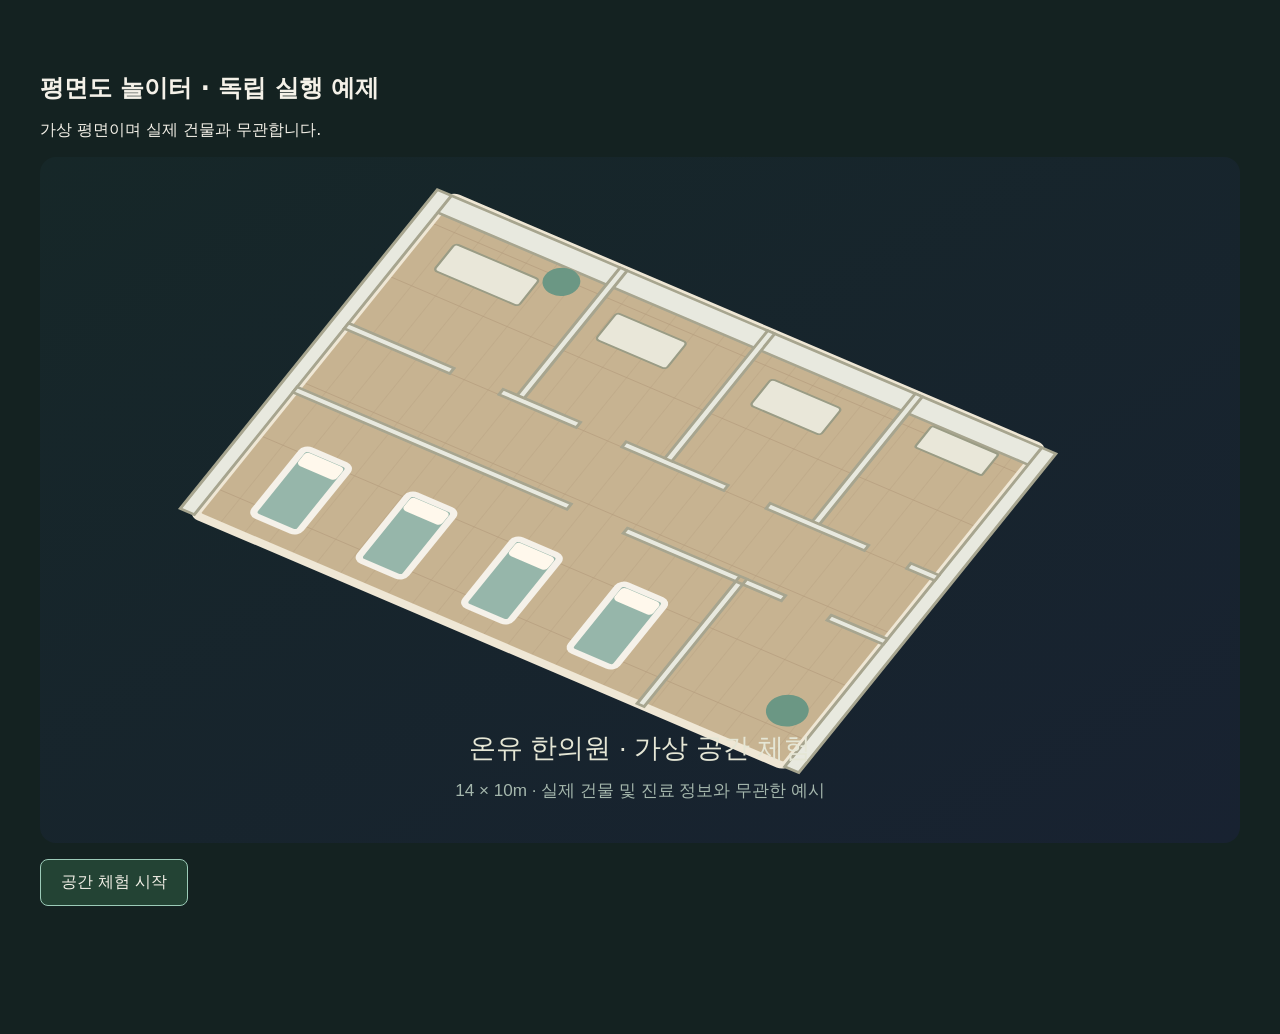
<file: assets/rpg/ui/intro/floorplan/v2/index.html>
<!doctype html>
<html lang="ko"><head><meta charset="utf-8"><meta name="viewport" content="width=device-width,initial-scale=1">
<title>평면도 놀이터 독립 예제</title><link rel="stylesheet" href="./playground.css">
<style>body{margin:0;background:#142221;color:#f4f1e8;font-family:system-ui}main{max-width:1200px;margin:40px auto;padding:16px}h1{font-size:24px}[data-floorplan-standalone]{min-height:240px}[data-fp-poster]{display:block;width:100%;height:auto;border-radius:16px}[data-fp-poster][hidden],[data-fp-mount][hidden],[data-fp-start][hidden]{display:none}[data-fp-start]{margin:16px 0;padding:12px 20px;border:1px solid #9ccbb8;border-radius:8px;background:#234334;color:#f4f1e8;font:inherit;cursor:pointer}[data-fp-start]:disabled{cursor:wait;opacity:.65}[data-fp-message]{min-height:1.5em;color:#b8cfbd}</style></head>
<body><main><h1>평면도 놀이터 · 독립 실행 예제</h1><p>가상 평면이며 실제 건물과 무관합니다.</p>
<section data-floorplan-standalone aria-label="실내 공간 체험">
<img data-fp-poster src="./poster.svg" alt="가상 실내 공간 미리보기" width="1400" height="800">
<button data-fp-start type="button" hidden>공간 체험 시작</button>
<p data-fp-message role="status" aria-live="polite"></p><div data-fp-mount hidden></div>
<noscript><p>공간 체험에는 JavaScript와 WebGL이 필요합니다. 위 미리보기는 계속 볼 수 있습니다.</p></noscript>
</section></main><script type="module" src="./standalone.js"></script></body></html>
</file>
<file: assets/rpg/ui/intro/floorplan/v2/playground.css>
.floorplan-playground{--fp-mint:#9ccbb8;--fp-gold:#e4c38a;--fp-line:rgba(191,212,196,.2);position:relative;width:100%;color:#e9eee6;background:#14251f;border:1px solid var(--fp-line);border-radius:16px;overflow:hidden;font:14px/1.5 system-ui,-apple-system,Segoe UI,sans-serif;box-shadow:0 24px 70px #050b084a;isolation:isolate;text-align:left;box-sizing:border-box}.floorplan-playground *{box-sizing:border-box}.floorplan-playground [hidden]{display:none!important}.floorplan-playground button{font:inherit;cursor:pointer;border:1px solid var(--fp-line);background:#eaf1e80a;border-radius:7px;color:#e4eae1;padding:7px 11px;min-height:36px;transition:background .15s,border-color .15s}.floorplan-playground button:hover{background:#d9ece21c;border-color:#a2c3b0}.floorplan-playground button:focus-visible,.floorplan-playground input:focus-visible{outline:2px solid var(--fp-mint);outline-offset:3px}.floorplan-playground .fp-toolbar{position:relative;z-index:2;display:flex;align-items:center;justify-content:space-between;gap:12px;padding:14px 18px;background:linear-gradient(110deg,#243a2d,#15251e);border-bottom:1px solid var(--fp-line)}.floorplan-playground .fp-caption{display:flex;flex-direction:column;gap:3px}.floorplan-playground .fp-caption strong{font-size:16px;font-weight:650;color:#f3e4c8}.floorplan-playground .fp-caption span{font-size:11px;color:#a8bcb0}.floorplan-playground .fp-actions{display:flex;align-items:center;gap:6px;flex-wrap:wrap}.floorplan-playground .fp-actions button{font-size:12px}.floorplan-playground .fp-actions [data-fp-action^=zoom]{font-size:20px;line-height:1;width:36px;padding:4px}.floorplan-playground .fp-stage{position:relative;min-height:420px;height:clamp(440px,55vw,650px);width:100%;overflow:hidden;touch-action:none;user-select:none;background:radial-gradient(ellipse at 50% 40%,#30483b,#14271e 76%);outline:none;cursor:grab}.floorplan-playground .fp-stage:focus-visible{box-shadow:inset 0 0 0 2px #a7cfb291}.floorplan-playground .fp-stage:active{cursor:grabbing}.floorplan-playground .fp-world,.floorplan-playground .fp-overlay{position:absolute;inset:0;width:100%;height:100%;display:block}.floorplan-playground .fp-overlay,.floorplan-playground .fp-room-labels{pointer-events:none}.floorplan-playground .fp-minimap{position:absolute;right:14px;bottom:14px;width:144px;height:108px;border-radius:10px;background:#14291ee6;border:1px solid #9db2a24d;box-shadow:0 6px 18px #07130b80;pointer-events:none}.floorplan-playground .fp-stage-hint{position:absolute;bottom:18px;left:50%;transform:translate(-50%);padding:7px 14px;border-radius:30px;white-space:nowrap;background:#14271ee6;color:#c8dfd0;pointer-events:none;font-size:12px;border:1px solid #a2b9a52b}.floorplan-playground .fp-help{display:flex;gap:6px 18px;flex-wrap:wrap;padding:11px 18px;color:#a9beb0;font-size:11px;border-top:1px solid var(--fp-line)}.floorplan-playground .fp-help b{font-weight:650;color:#d5dfd4}.floorplan-playground .fp-status{margin:0;padding:0 18px 12px;color:#b8cfbd;font-size:12px;min-height:28px}.floorplan-playground .fp-editor{padding:14px 18px;border-top:1px solid var(--fp-line)}.floorplan-playground .fp-editor-tabs,.floorplan-playground .fp-palette{display:flex;flex-wrap:wrap;gap:8px;margin-bottom:10px}.floorplan-playground .fp-palette label{display:flex;align-items:center;gap:5px;padding:7px;border:1px solid var(--fp-line);border-radius:6px;cursor:pointer}.floorplan-playground .fp-palette input{accent-color:#90c2ad}.floorplan-playground .fp-selection{color:#b1c6b8;font-size:12px;margin:8px 0}.floorplan-playground .fp-joystick{display:none;position:absolute;left:18px;bottom:18px;width:102px;height:102px;border-radius:50%;border:1px solid #c8decb5e;background:radial-gradient(circle,#bdd8c12b,#22382b80 65%,#11271cbf);box-shadow:inset 0 0 12px #031a0f80,0 6px 20px #08180e50;touch-action:none;user-select:none}.floorplan-playground .fp-joystick>span{position:absolute;left:34px;top:34px;width:34px;height:34px;border-radius:50%;background:linear-gradient(145deg,#d5e7d2bd,#8db1998f);border:1px solid #d5ead787;box-shadow:0 3px 7px #09211480;pointer-events:none}.floorplan-playground .fp-joystick button{position:absolute;padding:0;width:29px;height:29px;min-height:0;border:none;background:none;font-size:17px;color:#d7ead3a8;line-height:1}.floorplan-playground .fp-joystick [data-direction=n]{top:1px;left:35px}.floorplan-playground .fp-joystick [data-direction=s]{bottom:1px;left:35px}.floorplan-playground .fp-joystick [data-direction=w]{left:1px;top:35px}.floorplan-playground .fp-joystick [data-direction=e]{right:1px;top:35px}@media(max-width:600px),(pointer:coarse){.floorplan-playground .fp-stage{height:clamp(480px,68svh,620px);min-height:0}.floorplan-playground .fp-toolbar{align-items:flex-start;flex-direction:column;padding:12px}.floorplan-playground .fp-actions{width:100%;justify-content:flex-end}.floorplan-playground .fp-actions button{min-height:40px}.floorplan-playground .fp-caption span{font-size:10px}.floorplan-playground .fp-help{padding:10px 12px;font-size:11px;gap:6px 12px}.floorplan-playground .fp-joystick{display:block}.floorplan-playground .fp-minimap{width:112px;height:84px;right:12px;bottom:16px}.floorplan-playground .fp-stage-hint{bottom:auto;top:14px;font-size:11px}.floorplan-playground .fp-status{padding:0 12px 12px}.floorplan-playground .fp-editor{padding:12px}.floorplan-playground{border-radius:12px}}@media(prefers-reduced-motion:reduce){.floorplan-playground button{transition:none}}
</file>
